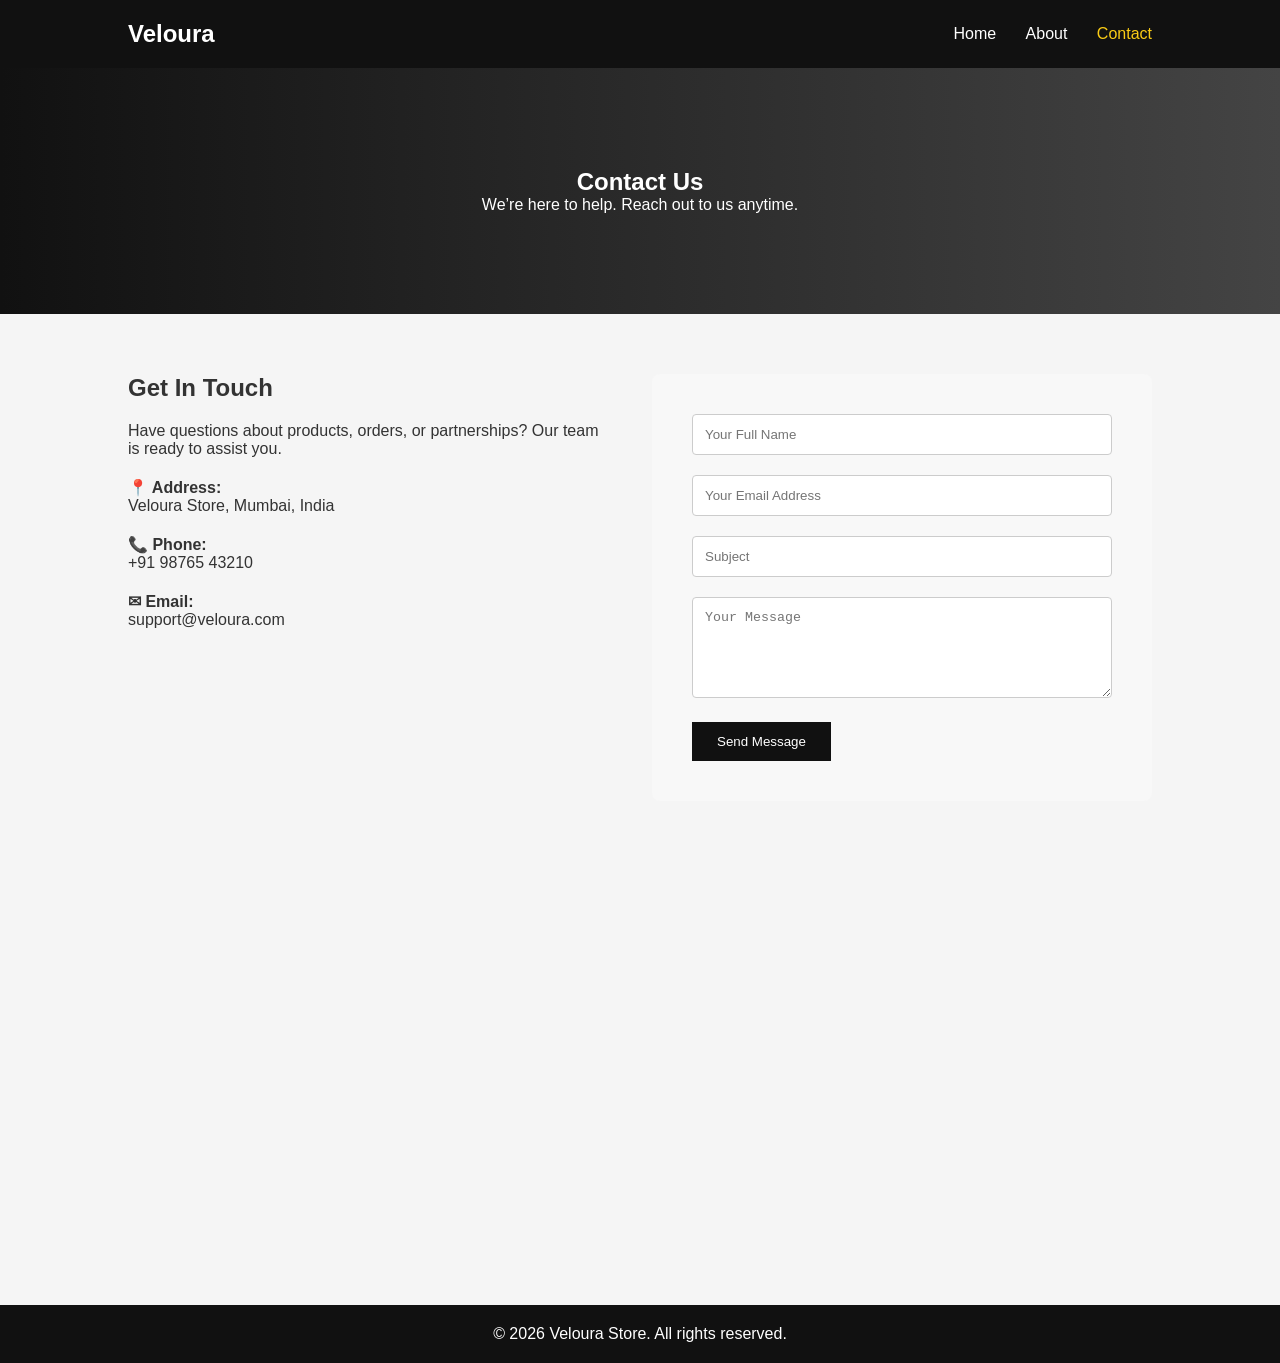
<file: website/contact.html>
<!DOCTYPE html>
<html lang="en">
<head>
    <meta charset="UTF-8">
    <title>Contact | Veloura</title>
    <meta name="viewport" content="width=device-width, initial-scale=1.0">
    <link rel="stylesheet" href="style.css">
</head>
<body>

<header>
    <div class="container nav">
        <div class="logo">Veloura</div>
        <nav>
            <a href="index.html">Home</a>
            <a href="about.html">About</a>
            <a href="contact.html" class="active">Contact</a>
        </nav>
    </div>
</header>

<!-- Hero Section -->
<section class="contact-hero">
    <div class="container">
        <h1>Contact Us</h1>
        <p>We’re here to help. Reach out to us anytime.</p>
    </div>
</section>

<!-- Contact Info + Form -->
<section class="contact-section container">

    <div class="contact-info">
        <h2>Get In Touch</h2>
        <p>Have questions about products, orders, or partnerships? Our team is ready to assist you.</p>

        <div class="info-box">
            <strong>📍 Address:</strong>
            <p>Veloura Store, Mumbai, India</p>
        </div>

        <div class="info-box">
            <strong>📞 Phone:</strong>
            <p>+91 98765 43210</p>
        </div>

        <div class="info-box">
            <strong>✉ Email:</strong>
            <p>support@veloura.com</p>
        </div>
    </div>

    <div class="contact-form">
        <form>
            <div class="form-group">
                <input type="text" placeholder="Your Full Name" required>
            </div>

            <div class="form-group">
                <input type="email" placeholder="Your Email Address" required>
            </div>

            <div class="form-group">
                <input type="text" placeholder="Subject">
            </div>

            <div class="form-group">
                <textarea rows="5" placeholder="Your Message" required></textarea>
            </div>

            <button type="submit">Send Message</button>
        </form>
    </div>

</section>

<!-- Map Section -->
<section class="map-section">
    <iframe 
        src="https://maps.google.com/maps?q=Mumbai&t=&z=13&ie=UTF8&iwloc=&output=embed"
        allowfullscreen="" 
        loading="lazy">
    </iframe>
</section>

<footer>
    <p>© 2026 Veloura Store. All rights reserved.</p>
</footer>

</body>
</html>
</file>
<file: website/style.css>
* {
    margin: 0;
    padding: 0;
    box-sizing: border-box;
}

body {
    font-family: "Segoe UI", sans-serif;
    background: #f5f5f5;
    color: #333;
}

.container {
    width: 80%;
    max-width: 1100px;
    margin: auto;
}

header {
    background: #111;
    padding: 20px 0;
    color: white;
}

.nav {
    display: flex;
    justify-content: space-between;
    align-items: center;
}

.logo {
    font-size: 24px;
    font-weight: bold;
}

nav a {
    color: white;
    text-decoration: none;
    margin-left: 25px;
    transition: 0.3s;
}

nav a:hover,
nav a.active {
    color: #facc15;
}

/* Hero */
.hero {
    background: linear-gradient(to right, #111, #333);
    color: white;
    text-align: center;
    padding: 100px 20px;
}

.hero h1 {
    font-size: 42px;
    margin-bottom: 15px;
}
/* About Hero */
.about-hero {
    background: linear-gradient(to right, #111, #333);
    color: white;
    text-align: center;
    padding: 100px 20px;
}
/* Contact Hero */
.contact-hero {
    background: linear-gradient(to right, #111, #444);
    color: white;
    text-align: center;
    padding: 100px 20px;
}

/* Contact Section */
.contact-section {
    display: flex;
    gap: 50px;
    padding: 80px 0;
}

.contact-info {
    flex: 1;
}

.contact-info h2 {
    margin-bottom: 20px;
}

.info-box {
    margin-top: 20px;
}

.contact-form {
    flex: 1;
    background: #f8f8f8;
    padding: 40px;
    border-radius: 8px;
}

.form-group {
    margin-bottom: 20px;
}

.contact-form input,
.contact-form textarea {
    width: 100%;
    padding: 12px;
    border: 1px solid #ccc;
    border-radius: 4px;
}

.contact-form button {
    background: #111;
    color: white;
    padding: 12px 25px;
    border: none;
    cursor: pointer;
    transition: 0.3s;
}

.contact-form button:hover {
    background: #444;
}

/* Map Section */
.map-section iframe {
    width: 100%;
    height: 400px;
    border: 0;
}

/* Responsive */
@media (max-width: 768px) {
    .contact-section {
        flex-direction: column;
    }
}

/* About Section */
.about-section {
    display: flex;
    align-items: center;
    gap: 40px;
    padding: 80px 0;
}

.about-text {
    flex: 1;
}

.about-text h2 {
    margin-bottom: 20px;
}

.about-image {
    flex: 1;
}

.about-image img {
    width: 100%;
    border-radius: 10px;
}

/* Mission & Vision */
.mission-vision {
    background: #f8f8f8;
    padding: 70px 0;
}

.mv-grid {
    display: flex;
    gap: 30px;
}

.mv-box {
    flex: 1;
    background: white;
    padding: 30px;
    border-radius: 8px;
    box-shadow: 0 5px 20px rgba(0,0,0,0.05);
}

/* Why Us */
.why-us {
    padding: 80px 0;
    text-align: center;
}

.why-grid {
    margin-top: 30px;
    display: grid;
    grid-template-columns: repeat(auto-fit, minmax(220px, 1fr));
    gap: 20px;
}

.why-card {
    background: white;
    padding: 25px;
    border-radius: 6px;
    box-shadow: 0 5px 20px rgba(0,0,0,0.05);
}

/* Stats */
.stats {
    background: #111;
    color: white;
    padding: 60px 0;
    text-align: center;
}

.stats-grid {
    display: flex;
    justify-content: space-around;
}

.stats h2 {
    font-size: 32px;
}

/* Responsive */
@media (max-width: 768px) {
    .about-section {
        flex-direction: column;
    }

    .mv-grid {
        flex-direction: column;
    }

    .stats-grid {
        flex-direction: column;
        gap: 20px;
    }
}

.btn {
    display: inline-block;
    margin-top: 20px;
    padding: 12px 28px;
    background: #facc15;
    color: black;
    text-decoration: none;
    border-radius: 4px;
    font-weight: bold;
}

/* Products */
.products {
    padding: 60px 0;
}

.products h2 {
    text-align: center;
    margin-bottom: 40px;
}

.grid {
    display: grid;
    grid-template-columns: repeat(auto-fit, minmax(250px, 1fr));
    gap: 30px;
}

.card {
    background: white;
    padding: 20px;
    border-radius: 8px;
    text-align: center;
    transition: 0.3s;
}

.card:hover {
    transform: translateY(-8px);
    box-shadow: 0 10px 20px rgba(0,0,0,0.1);
}

.card img {
    width: 100%;
    height: 220px;
    object-fit: cover;
    border-radius: 6px;
}

.card button {
    margin-top: 10px;
    padding: 10px;
    width: 100%;
    background: #111;
    color: white;
    border: none;
    cursor: pointer;
}

.card button:hover {
    background: #facc15;
    color: black;
}
/* Categories */
.categories {
    padding: 50px 0;
    text-align: center;
}

.category-grid {
    margin-top: 20px;
    display: flex;
    flex-wrap: wrap;
    gap: 15px;
    justify-content: center;
}

.category-grid a {
    padding: 10px 20px;
    background: #111;
    color: white;
    text-decoration: none;
    border-radius: 4px;
    transition: 0.3s;
}

.category-grid a:hover {
    background: #facc15;
    color: black;
}

/* Page Banner */
.page-banner {
    background: #222;
    color: white;
    text-align: center;
    padding: 80px 0;
}

/* Content */
.content {
    padding: 60px 0;
}

.content h2 {
    margin-top: 25px;
}

/* Contact */
.contact-section {
    padding: 60px 0;
    display: flex;
    justify-content: center;
}

.contact-form {
    width: 100%;
    max-width: 500px;
    display: flex;
    flex-direction: column;
    gap: 15px;
}

input, textarea {
    padding: 12px;
    border: 1px solid #ccc;
    border-radius: 4px;
}

button {
    padding: 12px;
    background: #111;
    color: white;
    border: none;
    cursor: pointer;
}

button:hover {
    background: #facc15;
    color: black;
}

/* Footer */
footer {
    background: #111;
    color: white;
    text-align: center;
    padding: 20px 0;
    margin-top: 40px;
}

/* Responsive */
@media (max-width: 768px) {
    .nav {
        flex-direction: column;
    }

    .hero h1 {
        font-size: 28px;
    }
}
</file>
